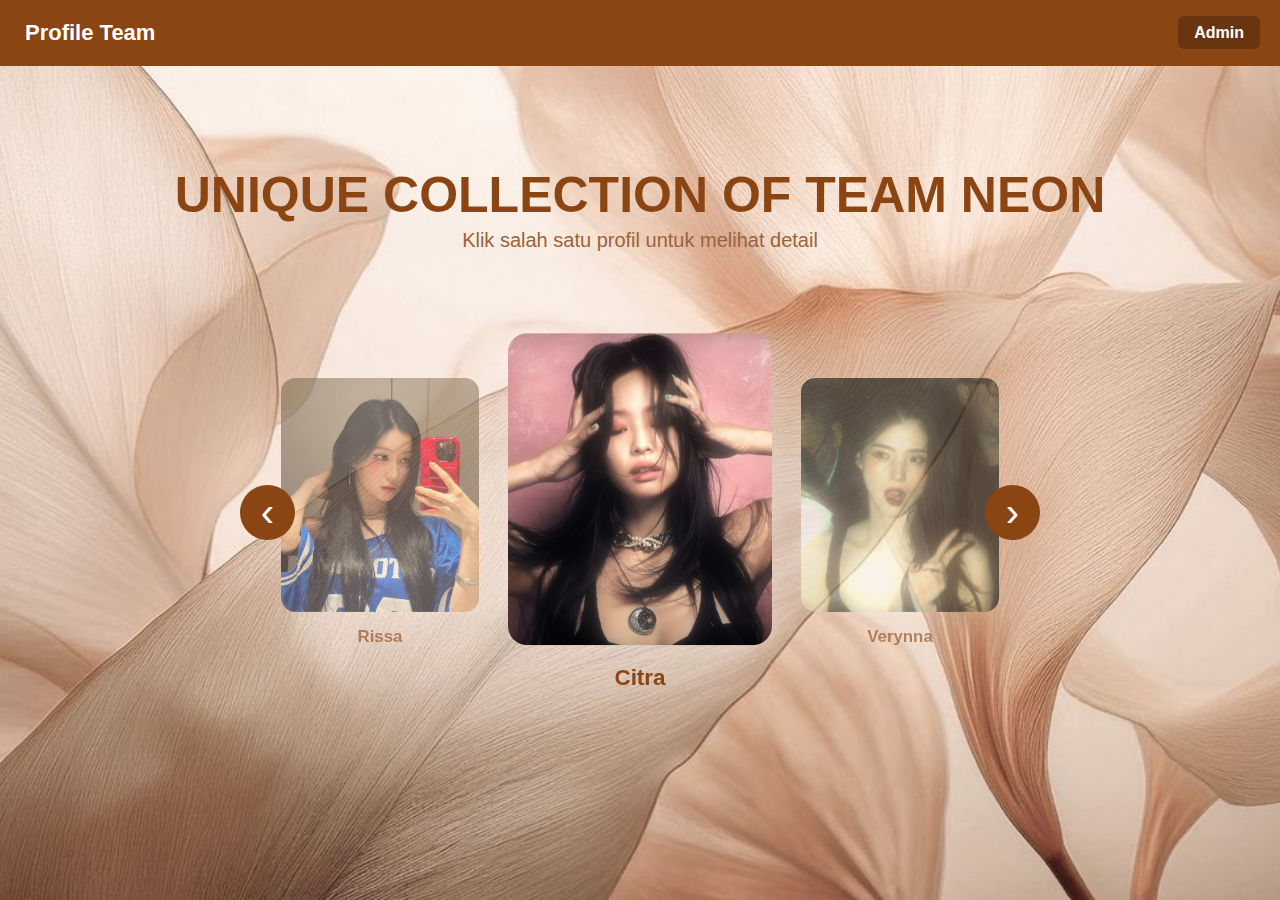
<file: index.html>
<!DOCTYPE html>
<html lang="id">
<head>
  <meta charset="UTF-8">
  <meta name="viewport" content="width=device-width, initial-scale=1.0">
  <title>Team Neon — Interactive Profiles</title>
  <link rel="stylesheet" href="style.css">
</head>
<body>

  <!-- HEADER -->
  <header class="header">
    <div class="left-header">
      <h2>Profile Team</h2>
    </div>
    <div class="right-header">
      <a href="#" class="admin-btn">Admin</a>
    </div>
  </header>

  <main>
    <h2 class="headline">UNIQUE COLLECTION OF TEAM NEON</h2>
    <p class="subtext">Klik salah satu profil untuk melihat detail</p>

    <div class="carousel-wrapper">
      <button class="arrow left" id="prevBtn">‹</button>

      <div class="carousel">
        <div class="card" data-link="http://localhost/UASProfile/profiles/citra.php">
          <img src="assets/citra.jpg" class="avatar">
          <h3>Citra</h3>
        </div>

        <div class="card" data-link="http://localhost/UASProfile/profiles/verynna.php">
          <img src="assets/verynna.jpg" class="avatar">
          <h3>Verynna</h3>
        </div>

        <div class="card" data-link="http://localhost/UASProfile/profiles/rissa.php">
          <img src="assets/rissa.jpg" class="avatar">
          <h3>Rissa</h3>
        </div>
      </div>

      <button class="arrow right" id="nextBtn">›</button>
    </div>
  </main>

  <script src="script.js"></script>
</body>
</html>
</file>
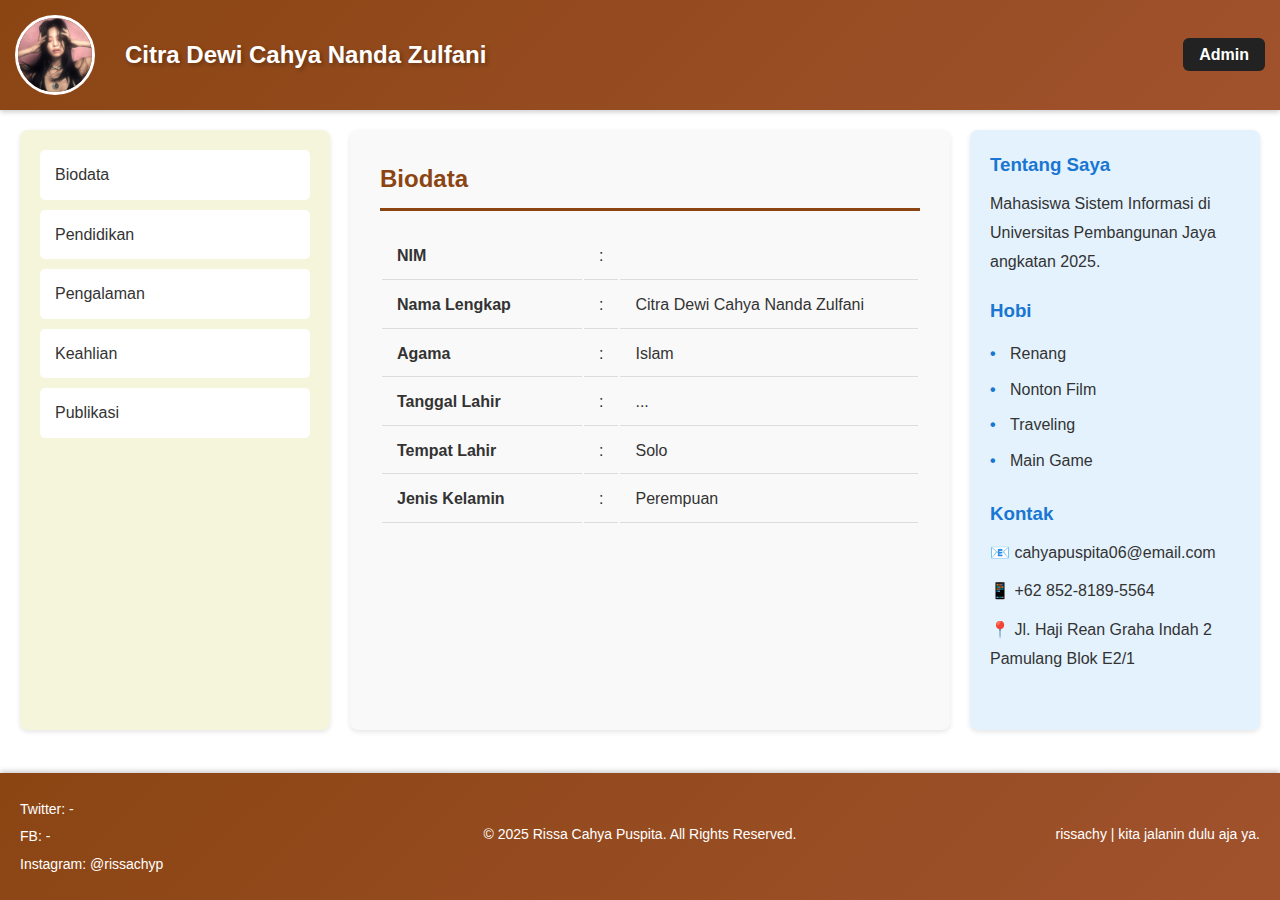
<file: profiles/citra.html>
<!DOCTYPE html>
<html lang="id">
<head>
    <meta charset="UTF-8">
    <meta name="viewport" content="width=device-width, initial-scale=1.0">
    <link rel="stylesheet" href="../profile.css">
    <title>Profile Citra Dewi Cahya Nanda Zulfani</title>
</head>
<body>
    <div class="container">
         <header>
            <div class="left-header">
                <img id="fotoku" src="../assets/citra.jpg" alt="Foto Citra">
                <span id="nama">Citra Dewi Cahya Nanda Zulfani</span>

        <!-- Dropdown nama -->
                <ul class="dropdown-name">
                    <li><a href="rissa.html">Rissa</a></li>
                    <li><a href="verynna.html">Verynna</a></li>
                    <li><a href="../index.html">Dashboard</a></li>
                </ul>
            </div>

    <!-- INI BAGIAN TAHAP 3 -->
            <div class="right-header">
                <a href="http://localhost/Sistem-Manajemen-Gudang/kelola_Barang.php" class="admin-btn">Admin</a>
            </div>
        </header>

        <main>
            <nav>
                <ul>
                    <li><a href="#biodata" onclick="showContent('biodata'); return false;">Biodata</a></li>
                    <li><a href="#pendidikan" onclick="showContent('pendidikan'); return false;">Pendidikan</a></li>
                    <li><a href="#pengalaman" onclick="showContent('pengalaman'); return false;">Pengalaman</a></li>
                    <li><a href="#keahlian" onclick="showContent('keahlian'); return false;">Keahlian</a></li>
                    <li><a href="#publikasi" onclick="showContent('publikasi'); return false;">Publikasi</a></li>
                </ul>
            </nav>

            <article>
                <section id="biodata" class="content active">
                    <h2>Biodata</h2>
                    <table>
                        <tr>
                            <td>NIM</td>
                            <td>:</td>
                            <td><?php $nim ?></td>
                        </tr>
                        <tr>
                            <td>Nama Lengkap</td>
                            <td>:</td>
                            <td>Citra Dewi Cahya Nanda Zulfani</td>
                        </tr>
                        <tr>
                            <td>Agama</td>
                            <td>:</td>
                            <td>Islam</td>
                        </tr>
                        <tr>
                            <td>Tanggal Lahir</td>
                            <td>:</td>
                            <td>...</td>
                        </tr>
                        <tr>
                            <td>Tempat Lahir</td>
                            <td>:</td>
                            <td>Solo</td>
                        </tr>
                        <tr>
                            <td>Jenis Kelamin</td>
                            <td>:</td>
                            <td>Perempuan</td>
                        </tr>
                    </table>
                </section>

                <section id="pendidikan" class="content">
                    <h2>Pendidikan</h2>
                    <div class="timeline">
                        <div class="timeline-item">
                            <h3>Universitas Pembangunan Jaya</h3>
                            <p class="periode">2024 - Sekarang</p>
                            <p>S1 Sistem Informasi</p>
                        </div>
                        <div class="timeline-item">
                            <h3>SMA Negeri 3 Kota Tangerang Selatan</h3>
                            <p class="periode">2021 - 2024</p>
                            <p>IPS</p>
                        </div>
                        <div class="timeline-item">
                            <h3>SMP Negeri 17 Kota Tangerang Selatan</h3>
                            <p class="periode">2018 - 2021</p>
                        </div>
                        <div class="timeline-item">
                            <h3>SD Negeri Ciputat 07</h3>
                            <p class="periode">2012 - 2018</p>
                        </div>
                    </div>
                </section>

                <section id="pengalaman" class="content">
                    <h2>Pengalaman</h2>
                    <div class="timeline">
                        <div class="timeline-item">
                            <h3>Pelatihan Python 2025</h3>
                            <p class="periode">Universitas Pembangunan Jaya</p>
                            <ul>
                                <li>Menjadi Instruktur Pelatihan Python 2025</li>
                                <li>Melakukan bimbingan peserta untuk melatih skill python</li>
                            </ul>
                        </div>
                        <div class="timeline-item">
                            <h3>Prodi Gathering Sistem Informasi 2025</h3>
                            <p class="periode">Universitas Pembangunan Jaya</p>
                            <ul>
                                <li>Menjadi Sekretaris Prodi Gathering Sistem Informasi 2025</li>
                                <li>Mencatat perkembangan setiap divisi</li>
                                <li>Membuat proposal</li>
                                <li>Membuat surat menyurat</li>
                                <li>Membuat surat kerja</li>
                            </ul>
                        </div>
                        <div class="timeline-item">
                            <h3>Badan Pengurus Harian UKM</h3>
                            <p class="periode">Universitas Pembangunan Jaya</p>
                            <ul>
                                <li>Menjadi Bendahara salah satu UKM Universitas Pembangunan Jaya</li>
                                <li>Mencatat kas per bulan</li>
                                <li>Mencatat pengeluaran dan pemasukan</li>
                            </ul>
                        </div>
                    </div>
                </section>

                <section id="keahlian" class="content">
                    <h2>Keahlian</h2>
                    <div class="skill-container">
                        <div class="skill-item">
                            <h4>Programming</h4>
                            <ul>
                                <li>HTML & CSS</li>
                                <li>JavaScript</li>
                                <li>PHP</li>
                                <li>Python</li>
                            </ul>
                        </div>
                        <div class="skill-item">
                            <h4>Framework & Tools</h4>
                            <ul>
                                <li>Git & GitHub</li>
                                <li>VS Code</li>
                                <li>Figma</li>
                            </ul>
                        </div>
                        <div class="skill-item">
                            <h4>Database</h4>
                            <ul>
                                <li>MySQL</li>
                            </ul>
                        </div>
                        <div class="skill-item">
                            <h4>Soft Skills</h4>
                            <ul>
                                <li>Teamwork</li>
                                <li>Problem Solving</li>
                                <li>Time Management</li>
                            </ul>
                        </div>
                    </div>
                </section>

                <section id="publikasi" class="content">
                    <h2>Publikasi & Portofolio</h2>
                    <div class="timeline">
                        <div class="timeline-item">
                            Tidak ada hehe
                        </div>
                    </div>
                </section>
            </article>

            <aside>
                <h3>Tentang Saya</h3>
                <p>Mahasiswa Sistem Informasi di Universitas Pembangunan Jaya angkatan 2025.</p>
                
                <h3>Hobi</h3>
                <ul>
                    <li>Renang</li>
                    <li>Nonton Film</li>
                    <li>Traveling</li>
                    <li>Main Game</li>
                </ul>

                <h3>Kontak</h3>
                <p>📧 cahyapuspita06@email.com</p>
                <p>📱 +62 852-8189-5564</p>
                <p>📍 Jl. Haji Rean Graha Indah 2 Pamulang Blok E2/1</p>
            </aside>
        </main>

        <footer>
            <div class="wadah-footer">
                <div class="footer-left">
                    <p>Twitter: -</p>
                    <p>FB: -</p>
                    <p>Instagram: @rissachyp</p>
                </div>
                <div class="footer-center">
                    <p>&copy; 2025 Rissa Cahya Puspita. All Rights Reserved.</p>
                </div>
                <div class="footer-right">
                    <p>rissachy | kita jalanin dulu aja ya.</p>
                </div>
            </div>
        </footer>
    </div>

    <script>
        // Function untuk menampilkan konten yang dipilih
        function showContent(contentId) {
            // Sembunyikan semua konten
            const contents = document.querySelectorAll('.content');
            contents.forEach(content => {
                content.classList.remove('active');
            });

            // Tampilkan konten yang dipilih
            const selectedContent = document.getElementById(contentId);
            if (selectedContent) {
                selectedContent.classList.add('active');
            }

            // Update active state di navigasi
            const navLinks = document.querySelectorAll('nav a');
            navLinks.forEach(link => {
                link.classList.remove('active');
            });
            event.target.classList.add('active');
        }

        // Set biodata sebagai konten default saat halaman load
        window.addEventListener('DOMContentLoaded', function() {
            showContent('biodata');
        });
    </script>
</body>
</html>
</file>
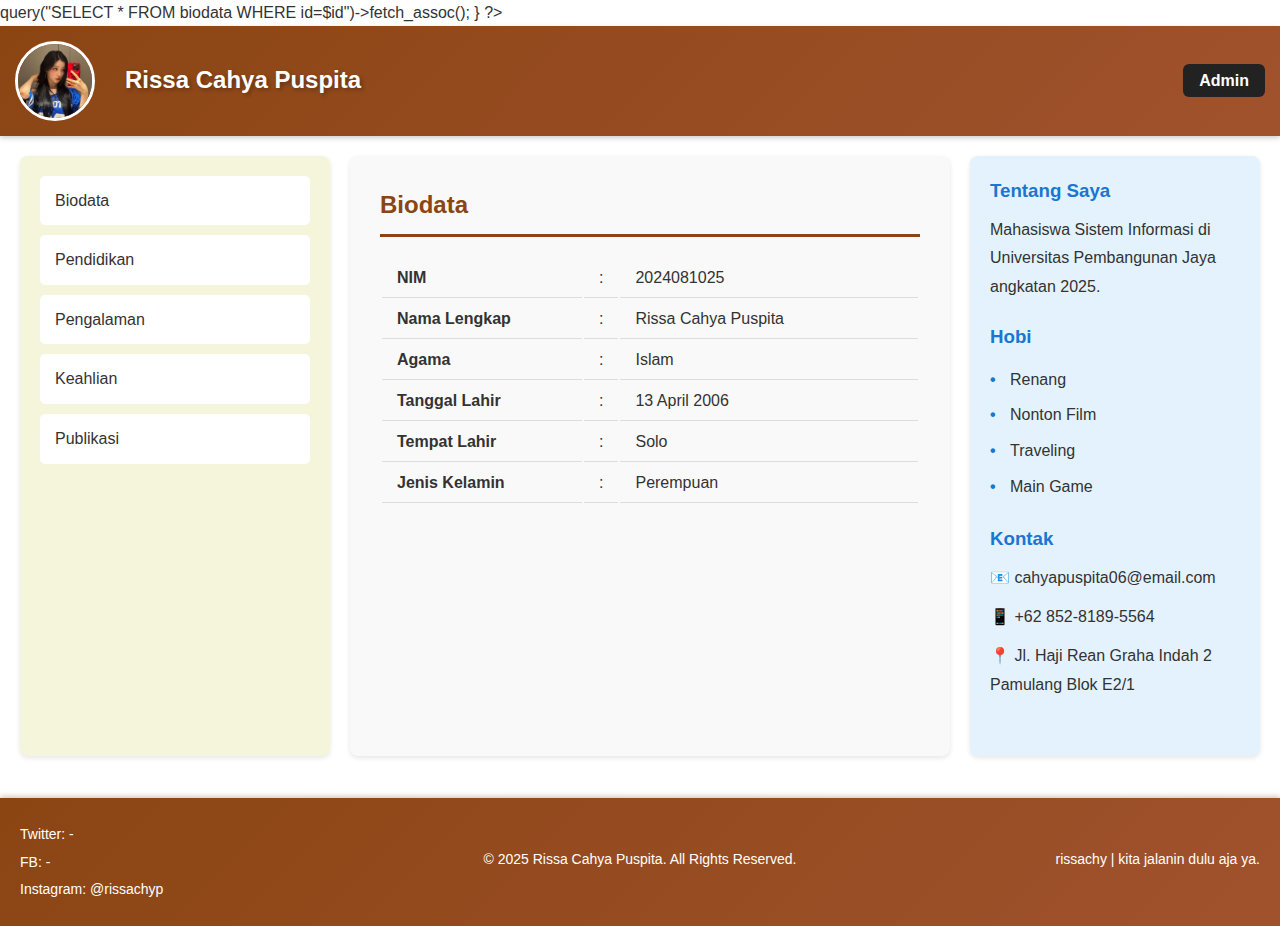
<file: profiles/rissa.html>
<?php
include "../koneksi.php";

// EDIT
$edit = null;
if (isset($_GET['edit'])) {
    $id = $_GET['edit'];
    $edit = $koneksi->query("SELECT * FROM biodata WHERE id=$id")->fetch_assoc();
}
?>

<!DOCTYPE html>
<html lang="id">
<head>
    <meta charset="UTF-8">
    <meta name="viewport" content="width=device-width, initial-scale=1.0">
    <link rel="stylesheet" href="../profile.css">
    <title>Profile Rissa Cahya Puspita</title>
</head>
<body>
    <div class="container">
        <header>
            <div class="left-header">
                <img id="fotoku" src="../assets/rissa.jpg" alt="Foto Rissa">
                <span id="nama">Rissa Cahya Puspita</span>

        <!-- Dropdown nama -->
                <ul class="dropdown-name">
                    <li><a href="verynna.html">Verynna</a></li>
                    <li><a href="citra.html">Citra</a></li>
                    <li><a href="../index.html">Dashboard</a></li>
                </ul>
            </div>

    <!-- INI BAGIAN TAHAP 3 -->
            <div class="right-header">
                <a href="http://localhost/Profile/admin/Dashboard.php" class="admin-btn">Admin</a>
            </div>
        </header>

        <main>
            <nav>
                <ul>
                    <li><a href="#biodata" onclick="showContent('biodata'); return false;">Biodata</a></li>
                    <li><a href="#pendidikan" onclick="showContent('pendidikan'); return false;">Pendidikan</a></li>
                    <li><a href="#pengalaman" onclick="showContent('pengalaman'); return false;">Pengalaman</a></li>
                    <li><a href="#keahlian" onclick="showContent('keahlian'); return false;">Keahlian</a></li>
                    <li><a href="#publikasi" onclick="showContent('publikasi'); return false;">Publikasi</a></li>
                </ul>
            </nav>

            <article>
                <section id="biodata" class="content active">
                    <h2>Biodata</h2>
                    <table>
                        <tr>
                            <td>NIM</td>
                            <td>:</td>
                            <td>2024081025</td>
                        </tr>
                        <tr>
                            <td>Nama Lengkap</td>
                            <td>:</td>
                            <td>Rissa Cahya Puspita</td>
                        </tr>
                        <tr>
                            <td>Agama</td>
                            <td>:</td>
                            <td>Islam</td>
                        </tr>
                        <tr>
                            <td>Tanggal Lahir</td>
                            <td>:</td>
                            <td>13 April 2006</td>
                        </tr>
                        <tr>
                            <td>Tempat Lahir</td>
                            <td>:</td>
                            <td>Solo</td>
                        </tr>
                        <tr>
                            <td>Jenis Kelamin</td>
                            <td>:</td>
                            <td>Perempuan</td>
                        </tr>
                    </table>
                </section>

                <section id="pendidikan" class="content">
                    <h2>Pendidikan</h2>
                    <div class="timeline">
                        <div class="timeline-item">
                            <h3>Universitas Pembangunan Jaya</h3>
                            <p class="periode">2024 - Sekarang</p>
                            <p>S1 Sistem Informasi</p>
                        </div>
                        <div class="timeline-item">
                            <h3>SMA Negeri 3 Kota Tangerang Selatan</h3>
                            <p class="periode">2021 - 2024</p>
                            <p>IPS</p>
                        </div>
                        <div class="timeline-item">
                            <h3>SMP Negeri 17 Kota Tangerang Selatan</h3>
                            <p class="periode">2018 - 2021</p>
                        </div>
                        <div class="timeline-item">
                            <h3>SD Negeri Ciputat 07</h3>
                            <p class="periode">2012 - 2018</p>
                        </div>
                    </div>
                </section>

                <section id="pengalaman" class="content">
                    <h2>Pengalaman</h2>
                    <div class="timeline">
                        <div class="timeline-item">
                            <h3>Pelatihan Python 2025</h3>
                            <p class="periode">Universitas Pembangunan Jaya</p>
                            <ul>
                                <li>Menjadi Instruktur Pelatihan Python 2025</li>
                                <li>Melakukan bimbingan peserta untuk melatih skill python</li>
                            </ul>
                        </div>
                        <div class="timeline-item">
                            <h3>Prodi Gathering Sistem Informasi 2025</h3>
                            <p class="periode">Universitas Pembangunan Jaya</p>
                            <ul>
                                <li>Menjadi Sekretaris Prodi Gathering Sistem Informasi 2025</li>
                                <li>Mencatat perkembangan setiap divisi</li>
                                <li>Membuat proposal</li>
                                <li>Membuat surat menyurat</li>
                                <li>Membuat surat kerja</li>
                            </ul>
                        </div>
                        <div class="timeline-item">
                            <h3>Badan Pengurus Harian UKM</h3>
                            <p class="periode">Universitas Pembangunan Jaya</p>
                            <ul>
                                <li>Menjadi Bendahara salah satu UKM Universitas Pembangunan Jaya</li>
                                <li>Mencatat kas per bulan</li>
                                <li>Mencatat pengeluaran dan pemasukan</li>
                            </ul>
                        </div>
                    </div>
                </section>

                <section id="keahlian" class="content">
                    <h2>Keahlian</h2>
                    <div class="skill-container">
                        <div class="skill-item">
                            <h4>Programming</h4>
                            <ul>
                                <li>HTML & CSS</li>
                                <li>JavaScript</li>
                                <li>PHP</li>
                                <li>Python</li>
                            </ul>
                        </div>
                        <div class="skill-item">
                            <h4>Framework & Tools</h4>
                            <ul>
                                <li>Git & GitHub</li>
                                <li>VS Code</li>
                                <li>Figma</li>
                            </ul>
                        </div>
                        <div class="skill-item">
                            <h4>Database</h4>
                            <ul>
                                <li>MySQL</li>
                            </ul>
                        </div>
                        <div class="skill-item">
                            <h4>Soft Skills</h4>
                            <ul>
                                <li>Teamwork</li>
                                <li>Problem Solving</li>
                                <li>Time Management</li>
                            </ul>
                        </div>
                    </div>
                </section>

                <section id="publikasi" class="content">
                    <h2>Publikasi & Portofolio</h2>
                    <div class="timeline">
                        <div class="timeline-item">
                            Tidak ada hehe
                        </div>
                    </div>
                </section>
            </article>

            <aside>
                <h3>Tentang Saya</h3>
                <p>Mahasiswa Sistem Informasi di Universitas Pembangunan Jaya angkatan 2025.</p>
                
                <h3>Hobi</h3>
                <ul>
                    <li>Renang</li>
                    <li>Nonton Film</li>
                    <li>Traveling</li>
                    <li>Main Game</li>
                </ul>

                <h3>Kontak</h3>
                <p>📧 cahyapuspita06@email.com</p>
                <p>📱 +62 852-8189-5564</p>
                <p>📍 Jl. Haji Rean Graha Indah 2 Pamulang Blok E2/1</p>
            </aside>
        </main>

        <footer>
            <div class="wadah-footer">
                <div class="footer-left">
                    <p>Twitter: -</p>
                    <p>FB: -</p>
                    <p>Instagram: @rissachyp</p>
                </div>
                <div class="footer-center">
                    <p>&copy; 2025 Rissa Cahya Puspita. All Rights Reserved.</p>
                </div>
                <div class="footer-right">
                    <p>rissachy | kita jalanin dulu aja ya.</p>
                </div>
            </div>
        </footer>
    </div>

    <script>
        // Function untuk menampilkan konten yang dipilih
        function showContent(contentId) {
            // Sembunyikan semua konten
            const contents = document.querySelectorAll('.content');
            contents.forEach(content => {
                content.classList.remove('active');
            });

            // Tampilkan konten yang dipilih
            const selectedContent = document.getElementById(contentId);
            if (selectedContent) {
                selectedContent.classList.add('active');
            }

            // Update active state di navigasi
            const navLinks = document.querySelectorAll('nav a');
            navLinks.forEach(link => {
                link.classList.remove('active');
            });
            event.target.classList.add('active');
        }

        // Set biodata sebagai konten default saat halaman load
        window.addEventListener('DOMContentLoaded', function() {
            showContent('biodata');
        });
    </script>
</body>
</html>
</file>
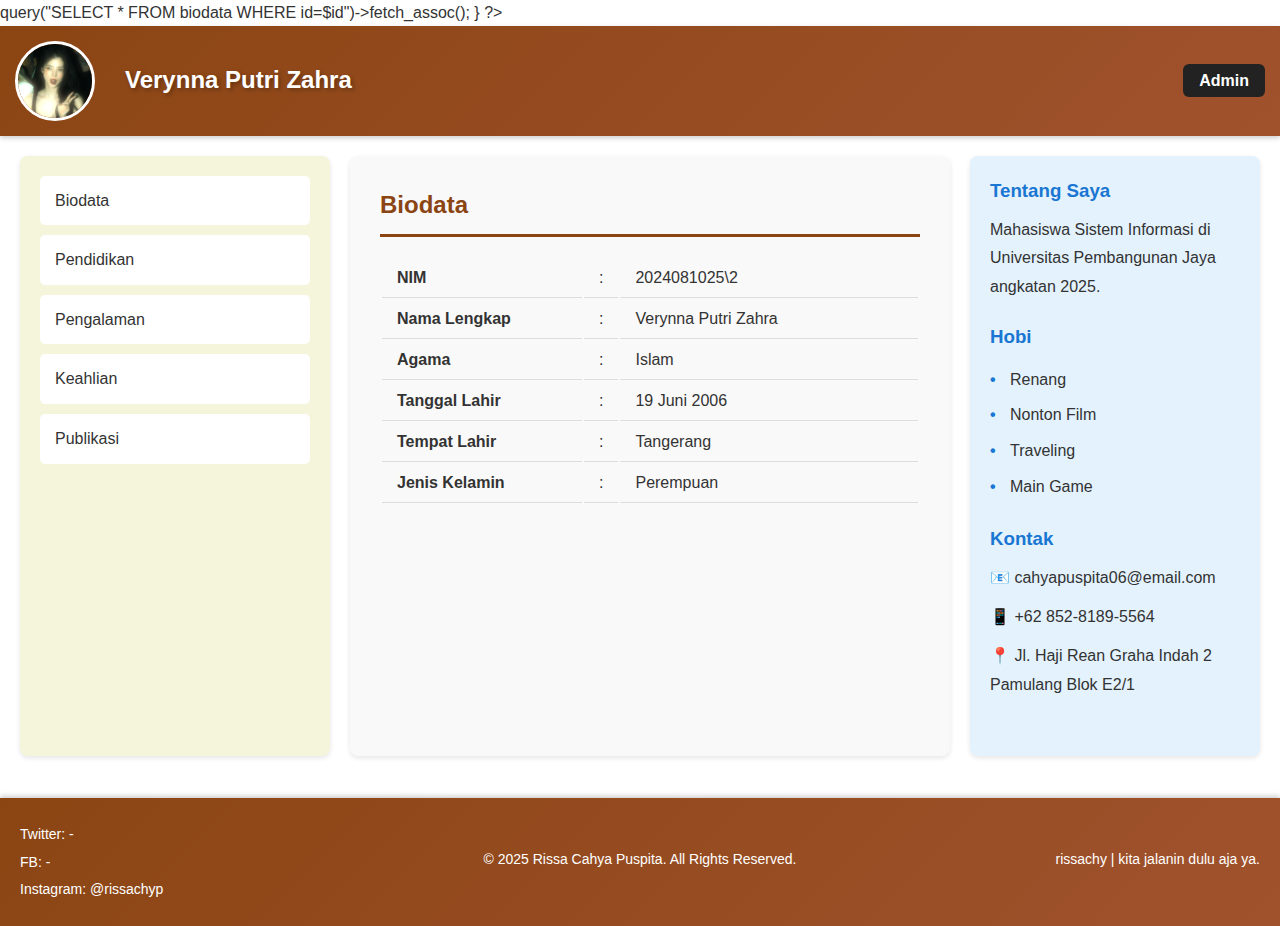
<file: profiles/verynna.html>
<?php
include "../koneksi.php";

// EDIT
$edit = null;
if (isset($_GET['edit'])) {
    $id = $_GET['edit'];
    $edit = $koneksi->query("SELECT * FROM biodata WHERE id=$id")->fetch_assoc();
}
?>

<!DOCTYPE html>
<html lang="id">
<head>
    <meta charset="UTF-8">
    <meta name="viewport" content="width=device-width, initial-scale=1.0">
    <link rel="stylesheet" href="../profile.css">
    <title>Profile Verynna Putri Zahra</title>
</head>
<body>
    <div class="container">
        <header>
            <div class="left-header">
                <img id="fotoku" src="../assets/verynna.jpg" alt="Foto Verynna">
                <span id="nama">Verynna Putri Zahra</span>

        <!-- Dropdown nama -->
                <ul class="dropdown-name">
                    <li><a href="rissa.html">Rissa</a></li>
                    <li><a href="citra.html">Citra</a></li>
                    <li><a href="../index.html">Dashboard</a></li>
                </ul>
            </div>

    <!-- INI BAGIAN TAHAP 3 -->
            <div class="right-header">
                <a href="http://localhost/Profile/admin/Dashboard.php" class="admin-btn">Admin</a>
            </div>
        </header>


        <main>
            <nav>
                <ul>
                    <li><a href="#biodata" onclick="showContent('biodata'); return false;">Biodata</a></li>
                    <li><a href="#pendidikan" onclick="showContent('pendidikan'); return false;">Pendidikan</a></li>
                    <li><a href="#pengalaman" onclick="showContent('pengalaman'); return false;">Pengalaman</a></li>
                    <li><a href="#keahlian" onclick="showContent('keahlian'); return false;">Keahlian</a></li>
                    <li><a href="#publikasi" onclick="showContent('publikasi'); return false;">Publikasi</a></li>
                </ul>
            </nav>

            <article>
                <section id="biodata" class="content active">
                    <h2>Biodata</h2>
                    <table>
                        <tr>
                            <td>NIM</td>
                            <td>:</td>
                            <td>2024081025\2</td>
                        </tr>
                        <tr>
                            <td>Nama Lengkap</td>
                            <td>:</td>
                            <td>Verynna Putri Zahra</td>
                        </tr>
                        <tr>
                            <td>Agama</td>
                            <td>:</td>
                            <td>Islam</td>
                        </tr>
                        <tr>
                            <td>Tanggal Lahir</td>
                            <td>:</td>
                            <td>19 Juni 2006</td>
                        </tr>
                        <tr>
                            <td>Tempat Lahir</td>
                            <td>:</td>
                            <td>Tangerang</td>
                        </tr>
                        <tr>
                            <td>Jenis Kelamin</td>
                            <td>:</td>
                            <td>Perempuan</td>
                        </tr>
                    </table>
                </section>

                <section id="pendidikan" class="content">
                    <h2>Pendidikan</h2>
                    <div class="timeline">
                        <div class="timeline-item">
                            <h3>Universitas Pembangunan Jaya</h3>
                            <p class="periode">2024 - Sekarang</p>
                            <p>S1 Sistem Informasi</p>
                        </div>
                        <div class="timeline-item">
                            <h3>SMA Waskito</h3>
                            <p class="periode">2021 - 2024</p>
                            <p>IPA</p>
                        </div>
                        <div class="timeline-item">
                            <h3>SMP Negeri 12 Tangerang Selatan</h3>
                            <p class="periode">2018 - 2021</p>
                        </div>
                        <div class="timeline-item">
                            <h3>SD Negeri 02 Pondok Aren</h3>
                            <p class="periode">2012 - 2018</p>
                        </div>
                    </div>
                </section>

                <section id="pengalaman" class="content">
                    <h2>Pengalaman</h2>
                    <div class="timeline">
                        <div class="timeline-item">
                            <h3>Pelatihan Python 2025</h3>
                            <p class="periode">Universitas Pembangunan Jaya</p>
                            <ul>
                                <li>Menjadi Instruktur Pelatihan Python 2025</li>
                                <li>Melakukan bimbingan peserta untuk melatih skill python</li>
                            </ul>
                        </div>
                        <div class="timeline-item">
                            <h3>Prodi Gathering Sistem Informasi 2025</h3>
                            <p class="periode">Universitas Pembangunan Jaya</p>
                            <ul>
                                <li>Menjadi Sekretaris Prodi Gathering Sistem Informasi 2025</li>
                                <li>Mencatat perkembangan setiap divisi</li>
                                <li>Membuat proposal</li>
                                <li>Membuat surat menyurat</li>
                                <li>Membuat surat kerja</li>
                            </ul>
                        </div>
                        <div class="timeline-item">
                            <h3>Badan Pengurus Harian UKM</h3>
                            <p class="periode">Universitas Pembangunan Jaya</p>
                            <ul>
                                <li>Menjadi Bendahara salah satu UKM Universitas Pembangunan Jaya</li>
                                <li>Mencatat kas per bulan</li>
                                <li>Mencatat pengeluaran dan pemasukan</li>
                            </ul>
                        </div>
                    </div>
                </section>

                <section id="keahlian" class="content">
                    <h2>Keahlian</h2>
                    <div class="skill-container">
                        <div class="skill-item">
                            <h4>Programming</h4>
                            <ul>
                                <li>HTML & CSS</li>
                                <li>JavaScript</li>
                                <li>PHP</li>
                                <li>Python</li>
                            </ul>
                        </div>
                        <div class="skill-item">
                            <h4>Framework & Tools</h4>
                            <ul>
                                <li>Git & GitHub</li>
                                <li>VS Code</li>
                                <li>Figma</li>
                            </ul>
                        </div>
                        <div class="skill-item">
                            <h4>Database</h4>
                            <ul>
                                <li>MySQL</li>
                            </ul>
                        </div>
                        <div class="skill-item">
                            <h4>Soft Skills</h4>
                            <ul>
                                <li>Teamwork</li>
                                <li>Problem Solving</li>
                                <li>Time Management</li>
                            </ul>
                        </div>
                    </div>
                </section>

                <section id="publikasi" class="content">
                    <h2>Publikasi & Portofolio</h2>
                    <div class="timeline">
                        <div class="timeline-item">
                            Tidak ada hehe
                        </div>
                    </div>
                </section>
            </article>

            <aside>
                <h3>Tentang Saya</h3>
                <p>Mahasiswa Sistem Informasi di Universitas Pembangunan Jaya angkatan 2025.</p>
                
                <h3>Hobi</h3>
                <ul>
                    <li>Renang</li>
                    <li>Nonton Film</li>
                    <li>Traveling</li>
                    <li>Main Game</li>
                </ul>

                <h3>Kontak</h3>
                <p>📧 cahyapuspita06@email.com</p>
                <p>📱 +62 852-8189-5564</p>
                <p>📍 Jl. Haji Rean Graha Indah 2 Pamulang Blok E2/1</p>
            </aside>
        </main>

        <footer>
            <div class="wadah-footer">
                <div class="footer-left">
                    <p>Twitter: -</p>
                    <p>FB: -</p>
                    <p>Instagram: @rissachyp</p>
                </div>
                <div class="footer-center">
                    <p>&copy; 2025 Rissa Cahya Puspita. All Rights Reserved.</p>
                </div>
                <div class="footer-right">
                    <p>rissachy | kita jalanin dulu aja ya.</p>
                </div>
            </div>
        </footer>
    </div>

    <script>
        // Function untuk menampilkan konten yang dipilih
        function showContent(contentId) {
            // Sembunyikan semua konten
            const contents = document.querySelectorAll('.content');
            contents.forEach(content => {
                content.classList.remove('active');
            });

            // Tampilkan konten yang dipilih
            const selectedContent = document.getElementById(contentId);
            if (selectedContent) {
                selectedContent.classList.add('active');
            }

            // Update active state di navigasi
            const navLinks = document.querySelectorAll('nav a');
            navLinks.forEach(link => {
                link.classList.remove('active');
            });
            event.target.classList.add('active');
        }

        // Set biodata sebagai konten default saat halaman load
        window.addEventListener('DOMContentLoaded', function() {
            showContent('biodata');
        });
    </script>
</body>
</html>
</file>
<file: style.css>
/* RESET & BASE */
* {
  margin: 0;
  padding: 0;
  box-sizing: border-box;
}

body {
  font-family: Arial, sans-serif;
    background: url('assets/bgWebsite.jpg') no-repeat center center fixed;
    background-size: cover;
  color: #fff;
}

/* HEADER */
.header {
  display: flex;
  justify-content: space-between;
  align-items: center;
  padding: 15px 20px;
  background: linear-gradient(135deg, #8B4513, #8B4513, #8B4513);
}

.left-header h2 {
  font-size: 22px;
  font-weight: bold;
  margin: 5px;
}

.right-header .admin-btn {
  text-decoration: none;
  color: white;
  background: #693510;
  padding: 8px 16px;
  border-radius: 6px;
  font-weight: bold;
  transition: 0.2s;
}

.right-header .admin-btn:hover {
  background: #9a633c;
}

/* HEADLINE */
.headline {
  text-align: center;
  margin-top: 100px;
  background: linear-gradient(90deg, #8B4513, #8B4513);
  background-clip: text;
  color: transparent;
  font-size: 50px;
}

.subtext {
  text-align: center;
  color: #9a633c;
  margin-top: 5px;
  font-size: 20px;
}

/* CAROUSEL WRAPPER */
.carousel-wrapper {
  display: flex;
  justify-content: center;
  align-items: center;
  gap: 20px;
  margin-top: 100px;
  position: relative; /* pastikan arrow di atas carousel */
  z-index: 1;
}

/* ARROW */
.arrow {
  background: #8B4513;
  border: none;
  color: white;
  font-size: 40px;
  width: 55px;
  height: 55px;
  border-radius: 50%;
  cursor: pointer;
  display: flex;
  align-items: center;
  justify-content: center;
  transition: 0.2s;
  z-index: 2; /* pastikan tombol di atas card */
}

.arrow:hover {
  background: #ca773c;
  transform: scale(1.1);
}

/* CAROUSEL */
.carousel {
  position: relative;
  display: flex;
  justify-content: center;
  align-items: center;
  width: 650px;
  height: 320px;
}

/* CARD */
.card {
  position: absolute;
  text-align: center;
  transition: 0.35s ease;
  opacity: 0;
  transform: scale(0.8);
  pointer-events: none;
  cursor: pointer;
  z-index: 1;
}

.card.left {
  transform: translateX(-260px) scale(0.9);
  opacity: 0.6;
}

.card.right {
  transform: translateX(260px) scale(0.9);
  opacity: 0.6;
}

.card.active {
  transform: translateX(0) scale(1.2);
  opacity: 1;
  pointer-events: auto;
  z-index: 3;
}

/* AVATAR */
.avatar {
  width: auto;
  max-width: 220px;
  height: 260px;
  border-radius: 16px;
  object-fit: cover;
  box-shadow: 0 0 20px rgba(255,255,255,0.15);
}

.card h3 {
  margin-top: 12px;
  color: #8B4513;
}

/* RESPONSIVE */
@media screen and (max-width: 500px) {
  .carousel {
    width: 90%;
    height: 260px;
  }

  .card.left { transform: translateX(-150px) scale(0.8); }
  .card.right { transform: translateX(150px) scale(0.8); }
  .card.active { transform: translateX(0) scale(1.05); }

  .arrow {
    width: 45px;
    height: 45px;
    font-size: 32px;
  }

  .avatar {
    max-width: 160px;
    height: 200px;
  }
}

/* ===== FOOTER ===== */
footer {
    background: linear-gradient(135deg, #8B4513 0%, #A0522D 100%);
    color: white;
    padding: 20px 0;
    position: absolute;
    bottom: 0;
    width: 100%;
    box-shadow: 0 -2px 5px rgba(0, 0, 0, 0.2);
}

.wadah-footer {
    display: flex;
    justify-content: space-between;
    align-items: flex-start;
    width: 100%;;
    margin: 0 auto;
    padding: 0 20px;
    flex-direction: row;
}

.footer-left,
.footer-center,
.footer-right {
    flex: 1;
}

.footer-left {
    text-align: left;
}

.footer-left p {
    margin: 5px 0;
}

.footer-center {
    text-align: center;
    padding-top: 0px;
}

.footer-right {
    text-align: right;
    padding-top: 25px;
}

footer p {
    margin: 5px 0;
    font-size: 14px;
}
</file>
<file: profile.css>
/* ===== RESET & BASE STYLES ===== */
* {
    margin: 0;
    padding: 0;
    box-sizing: border-box;
}

body {
    font-family: 'Segoe UI', Tahoma, Geneva, Verdana, sans-serif;
    line-height: 1.6;
    color: #333;
    min-height: 100vh;
    position: relative;
}

.container {
    min-height: 100vh;
    padding-bottom: 150px;
}

/* ===== HEADER ===== */
header {
    background: linear-gradient(135deg, #8B4513 0%, #A0522D 100%);
    width: 100%;
    padding: 20px;
    display: flex;
    align-items: center;
    box-shadow: 0 2px 5px rgba(0, 0, 0, 0.2);
}

#fotoku {
    width: 80px;
    height: 80px;
    border-radius: 50%;
    border: 3px solid white;
    object-fit: cover;
    margin-right: 15px;
}

#nama {
    font-weight: bold;
    font-size: 24px;
    color: white;
    text-shadow: 2px 2px 4px rgba(0, 0, 0, 0.3);
}

/* ===== MAIN LAYOUT ===== */
main {
    display: flex;
    flex-wrap: wrap;
    width: 100%;
    margin: 0 auto;
    padding: 20px;
    gap: 20px;
    min-height: 600px;
}

/* ===== NAVIGATION ===== */
nav {
    background-color: #f5f5dc;
    padding: 20px;
    border-radius: 8px;
    box-shadow: 0 2px 5px rgba(0, 0, 0, 0.1);
    min-height: 500px;
}

nav ul {
    list-style: none;
}

nav ul li {
    margin-bottom: 10px;
}

nav ul li a {
    display: block;
    padding: 12px 15px;
    text-decoration: none;
    color: #333;
    background-color: white;
    border-radius: 5px;
    transition: all 0.3s ease;
    font-weight: 500;
}

nav ul li a:hover {
    background-color: #8B4513;
    color: white;
    transform: translateX(5px);
}

nav ul li a.active {
    background-color: #A0522D;
    color: white;
}

/* ===== ARTICLE (MAIN CONTENT) ===== */
article {
    background-color: #f9f9f9;
    padding: 30px;
    border-radius: 8px;
    box-shadow: 0 2px 5px rgba(0, 0, 0, 0.1);
    min-height: 500px;
}

article h2 {
    color: #8B4513;
    margin-bottom: 20px;
    padding-bottom: 10px;
    border-bottom: 3px solid #8B4513;
}

.content {
    display: none;
}

.content.active {
    display: block;
    animation: fadeIn 0.5s ease;
}

@keyframes fadeIn {
    from {
        opacity: 0;
        transform: translateY(10px);
    }
    to {
        opacity: 1;
        transform: translateY(0);
    }
}

article table {
    width: 100%;
    margin-top: 15px;
}

article table td {
    padding: 10px 15px;
    border-bottom: 1px solid #ddd;
}

article table td:first-child {
    font-weight: 600;
    width: 200px;
}

article table td:nth-child(2) {
    width: 20px;
}

.timeline {
    margin-top: 20px;
}

.timeline-item {
    background-color: white;
    padding: 20px;
    margin-bottom: 15px;
    border-radius: 5px;
    border-left: 4px solid #8B4513;
    box-shadow: 0 2px 4px rgba(0, 0, 0, 0.1);
}

.timeline-item h3 {
    color: #8B4513;
    margin-bottom: 5px;
}

.timeline-item .periode {
    color: #666;
    font-style: italic;
    margin-bottom: 10px;
}

.timeline-item ul {
    margin-left: 20px;
    margin-top: 10px;
}

.timeline-item ul li {
    margin-bottom: 5px;
}

.skill-container {
    display: grid;
    grid-template-columns: repeat(auto-fit, minmax(200px, 1fr));
    gap: 20px;
    margin-top: 20px;
}

.skill-item {
    background-color: white;
    padding: 20px;
    border-radius: 5px;
    box-shadow: 0 2px 4px rgba(0, 0, 0, 0.1);
}

.skill-item h4 {
    color: #8B4513;
    margin-bottom: 10px;
    border-bottom: 2px solid #8B4513;
    padding-bottom: 5px;
}

.skill-item ul {
    list-style: none;
}

.skill-item ul li {
    padding: 5px 0;
    padding-left: 20px;
    position: relative;
}

.skill-item ul li:before {
    content: "▸";
    position: absolute;
    left: 0;
    color: #8B4513;
}

/* ===== ASIDE (SIDEBAR) ===== */
aside {
    background-color: #e3f2fd;
    padding: 20px;
    border-radius: 8px;
    box-shadow: 0 2px 5px rgba(0, 0, 0, 0.1);
    min-height: 500px;
}

aside h3 {
    color: #1976d2;
    margin-bottom: 10px;
    margin-top: 20px;
}

aside h3:first-child {
    margin-top: 0;
}

aside p {
    margin-bottom: 10px;
    line-height: 1.8;
}

aside ul {
    list-style: none;
    margin-left: 0;
}

aside ul li {
    padding: 5px 0;
    padding-left: 20px;
    position: relative;
}

aside ul li:before {
    content: "•";
    position: absolute;
    left: 0;
    color: #1976d2;
    font-weight: bold;
}

/* ===== FOOTER ===== */
footer {
    background: linear-gradient(135deg, #8B4513 0%, #A0522D 100%);
    color: white;
    padding: 20px 0;
    position: absolute;
    bottom: 0;
    width: 100%;
    box-shadow: 0 -2px 5px rgba(0, 0, 0, 0.2);
}

.wadah-footer {
    display: flex;
    justify-content: space-between;
    align-items: flex-start;
    width: 100%;;
    margin: 0 auto;
    padding: 0 20px;
    flex-direction: row;
}

.footer-left,
.footer-center,
.footer-right {
    flex: 1;
}

.footer-left {
    text-align: left;
}

.footer-left p {
    margin: 5px 0;
}

.footer-center {
    text-align: center;
    padding-top: 25px;
}

.footer-right {
    text-align: right;
    padding-top: 25px;
}

footer p {
    margin: 5px 0;
    font-size: 14px;
}

/* ===== MEDIA QUERIES ===== */

/* 4. DESKTOP (≥1280px) */
@media screen and (min-width: 1280px) {
    nav {
        width: 25%;
        min-height: calc(100vh - 310px);
    }
    
    article {
        width: calc(50% - 20px);
        min-height: 600px;
    }
    
    aside {
        width: calc(25% - 20px);
        min-height: 600px;
    }
}

/* 3. TABLET LANDSCAPE (1024px - 1279px) */
@media screen and (min-width: 1024px) and (max-width: 1279px) {
    nav {
        width: 25%;
        min-height: 400px;
    }
    
    article {
        width: calc(75% - 20px);
        min-height: 400px;
    }
    
    aside {
        width: 100%;
        margin-top: 0;
        min-height: auto;
    }

    .skill-container {
        grid-template-columns: repeat(2, 1fr);
    }
}

/* 2. TABLET PORTRAIT (768px - 1023px) - NAV HORIZONTAL */
@media screen and (min-width: 768px) and (max-width: 1023px) {
    .container {
        padding-bottom: 120px;
    }

    main {
        min-height: auto;
    }

    nav {
        width: 100%;
        min-height: auto;
        padding: 15px;
    }

    /* Nav HORIZONTAL - menyamping */
    nav ul {
        display: flex;
        flex-direction: row;
        flex-wrap: wrap;
        justify-content: center;
        gap: 10px;
    }

    nav ul li {
        margin-bottom: 0;
        flex: 0 1 auto;
    }

    nav ul li a {
        padding: 10px 15px;
        font-size: 14px;
        white-space: nowrap;
    }
    
    article {
        width: 100%;
        min-height: auto;
    }
    
    aside {
        width: 100%;
        min-height: auto;
    }

    #nama {
        font-size: 22px;
    }

    #fotoku {
        width: 70px;
        height: 70px;
    }

    footer p {
        font-size: 12px;
    }

    .skill-container {
        grid-template-columns: repeat(2, 1fr);
    }

    article table td:first-child {
        width: 150px;
    }
}

/* 1. SMARTPHONE (<768px) - NAV VERTIKAL */
@media screen and (max-width: 767px) {
    .container {
        padding-bottom: 150px;
    }

    main {
        padding: 10px;
        gap: 10px;
        min-height: auto;
        display: block;
    }

    header {
        padding: 15px 10px;
        flex-direction: row;
        text-align: left;
        align-items: center;
    }

    #fotoku {
        width: 70px;
        height: 70px;
        margin-right: 15px;
        margin-bottom: 0;
    }

    #nama {
        font-size: 18px;
        text-align: left;
    }

    nav {
        width: 100%;
        min-height: 200px;
        padding: 15px;
        margin-bottom: 10px;
        float: none;
    }

    /* Nav VERTIKAL - ke bawah */
    nav ul {
        display: block;
    }

    nav ul li {
        margin-bottom: 8px;
        width: 100%;
    }

    nav ul li a {
        padding: 12px 15px;
        font-size: 14px;
        display: block;
        width: 100%;
    }
    
    article {
        width: 100%;
        padding: 15px;
        min-height: 300px;
        margin-bottom: 10px;
        float: none;
    }

    article h2 {
        font-size: 20px;
    }
    
    aside {
        width: 100%;
        padding: 15px;
        min-height: 200px;
        float: none;
    }

    footer p {
        font-size: 15px;
        padding-bottom: 5px;
    }

    .footer-left p,
    .footer-center p,
    .footer-right p {
        margin: 3px 0;
        font-size: 12px;
        line-height: 1.3;
    }

    article table td:first-child {
        width: 120px;
        font-size: 14px;
    }

    article table td {
        padding: 8px 10px;
        font-size: 14px;
    }

    .skill-container {
        grid-template-columns: 1fr;
    }

    .timeline-item {
        padding: 15px;
    }
}

/* Extra small devices (<375px) */
@media screen and (max-width: 374px) {
    .container {
        padding-bottom: 150px;
    }

    #nama {
        font-size: 16px;
    }

    #fotoku {
        width: 60px;
        height: 60px;
    }

    article {
        padding: 10px;
    }

    article h2 {
        font-size: 18px;
    }

    .footer-left p,
    .footer-center p,
    .footer-right p {
        font-size: 8px;
    }
}

header {
    display: flex;
    justify-content: space-between;
    align-items: center;
    padding: 15px;
    position: relative;
}

.left-header {
    display: flex;
    align-items: center;
    position: relative;
}

#nama {
    margin-left: 15px;
    cursor: pointer;
}

/* Dropdown daftar nama */
.dropdown-name {
    display: none;
    position: absolute;
    top: 55px;
    left: 70px;
    background: white;
    color: black;
    list-style: none;
    padding: 10px 0;
    border-radius: 6px;
    width: 150px;
    box-shadow: 0 2px 10px rgba(0,0,0,0.2);
}

.dropdown-name li a {
    display: block;
    padding: 10px;
    color: black;
    text-decoration: none;
}

.dropdown-name li a:hover {
    background: #eee;
}

/* munculkan dropdown saat nama di-hover/klik */
#nama:hover + .dropdown-name,
.dropdown-name:hover {
    display: block;
}

/* tombol admin */
.right-header .admin-btn {
    background: #222;
    padding: 8px 16px;
    border-radius: 6px;
    color: white;
    text-decoration: none;
    font-weight: bold;
}

.right-header .admin-btn:hover {
    background: #444;
}
</file>
